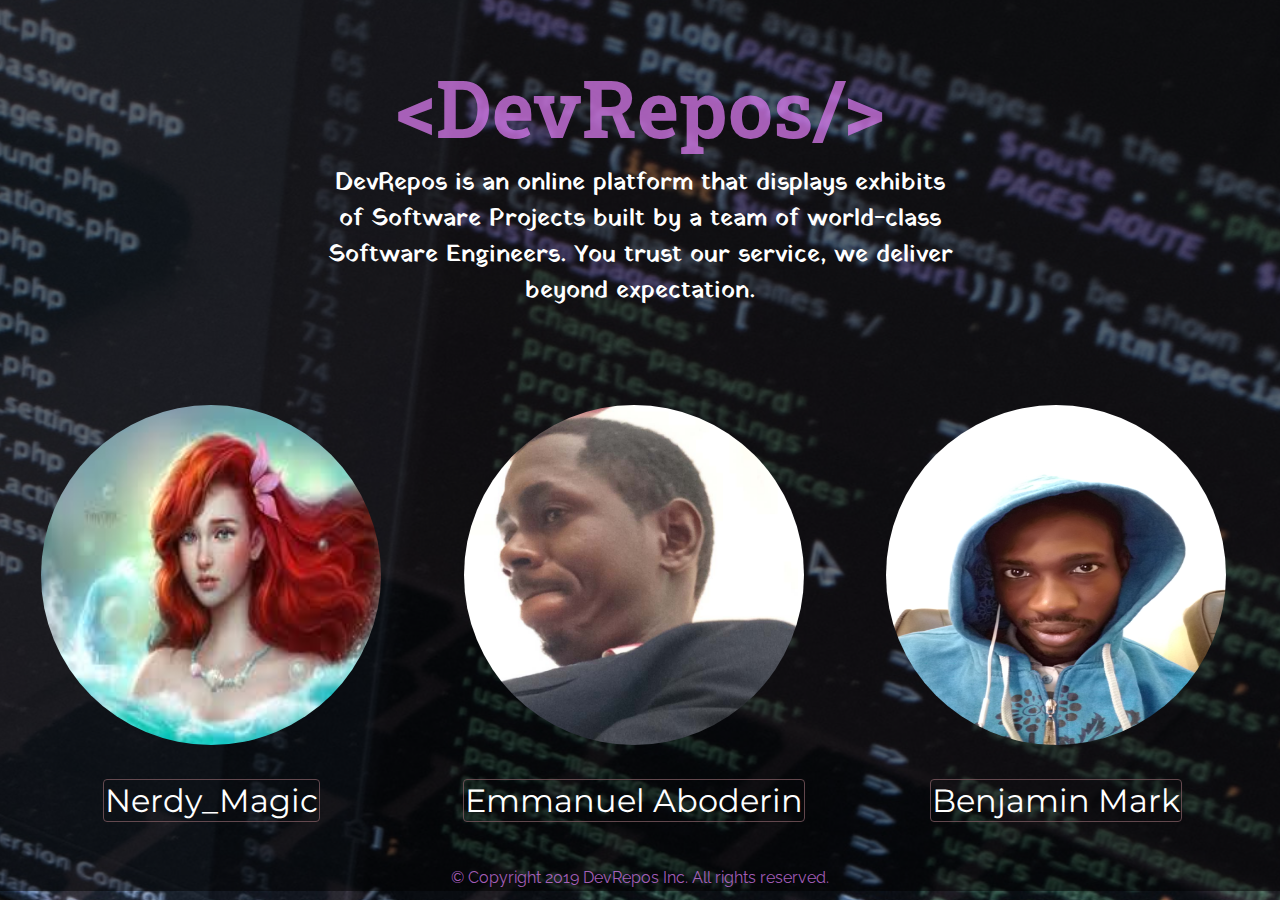
<file: index.html>
<!DOCTYPE html>
<html lang="en">
<head>
    <meta charset="UTF-8">
    <meta name="viewport" content="width=device-width, initial-scale=1.0">
    <meta http-equiv="X-UA-Compatible" content="ie=edge">
    <title>DevRepos</title>
    <link rel="stylesheet" href="index.css">
    <link href="https://fonts.googleapis.com/css?family=Roboto+Slab:300,400,700" rel="stylesheet"> 
    <link href="https://fonts.googleapis.com/css?family=Montserrat" rel="stylesheet">
    <link href="https://fonts.googleapis.com/css?family=Yatra+One" rel="stylesheet"> 
    <link href="https://fonts.googleapis.com/css?family=Raleway" rel="stylesheet"> 
</head>
<body>
    <div class="wrapper">
            <header>
            <div class = "container">
            <h1 class = "header-text">&lt;DevRepos/&gt;</h1>
            </div>
        </header>
        <main class = "main">
                <div class="about-text">
                        <p>DevRepos is an online platform that displays exhibits of Software Projects built by a team of world-class Software Engineers. You trust our service, we deliver beyond expectation.</p>
                </div>

                <article>
                    <img src="./image/myimage1.jpg" alt="NerdyMagic image">
                    <div class = "name">
                        <a href="../DevRepos/portofolio/Cynthia_Portfolio.HTML">
                        <p><span>Nerdy_Magic</span></p>
                    </a>
                    </div>
                </article>
                <article>
                    <img src="./image/emmanuel.jpg" alt="emmanuelaboderin">
                    <div class = "name">
                        <a href="./portofolio/emmanuel_portfolio.html">
                        <p><span>Emmanuel Aboderin</span></p>
                    </a>
                    </div>
                </article>
                <article>
                        <img src="./image/IMG_20160113_111054.jpg" alt="BenMark image">
                        <div class = "name">
                            <a href="./portofolio/mark_portfolio.html">
                            <p><span>Benjamin Mark</span></p>
                        </a>
                        </div>
                </article>
        
            </main>
            <div class="clearfix"></div>
            <footer class = "footer">
                <div class="container">
                    <p class="site-footer text-center">
                        &copy; Copyright 2019 DevRepos Inc. All rights reserved.
                    </p>
                </div>
            </footer>
    </div>
    
</body>
</html>
</file>
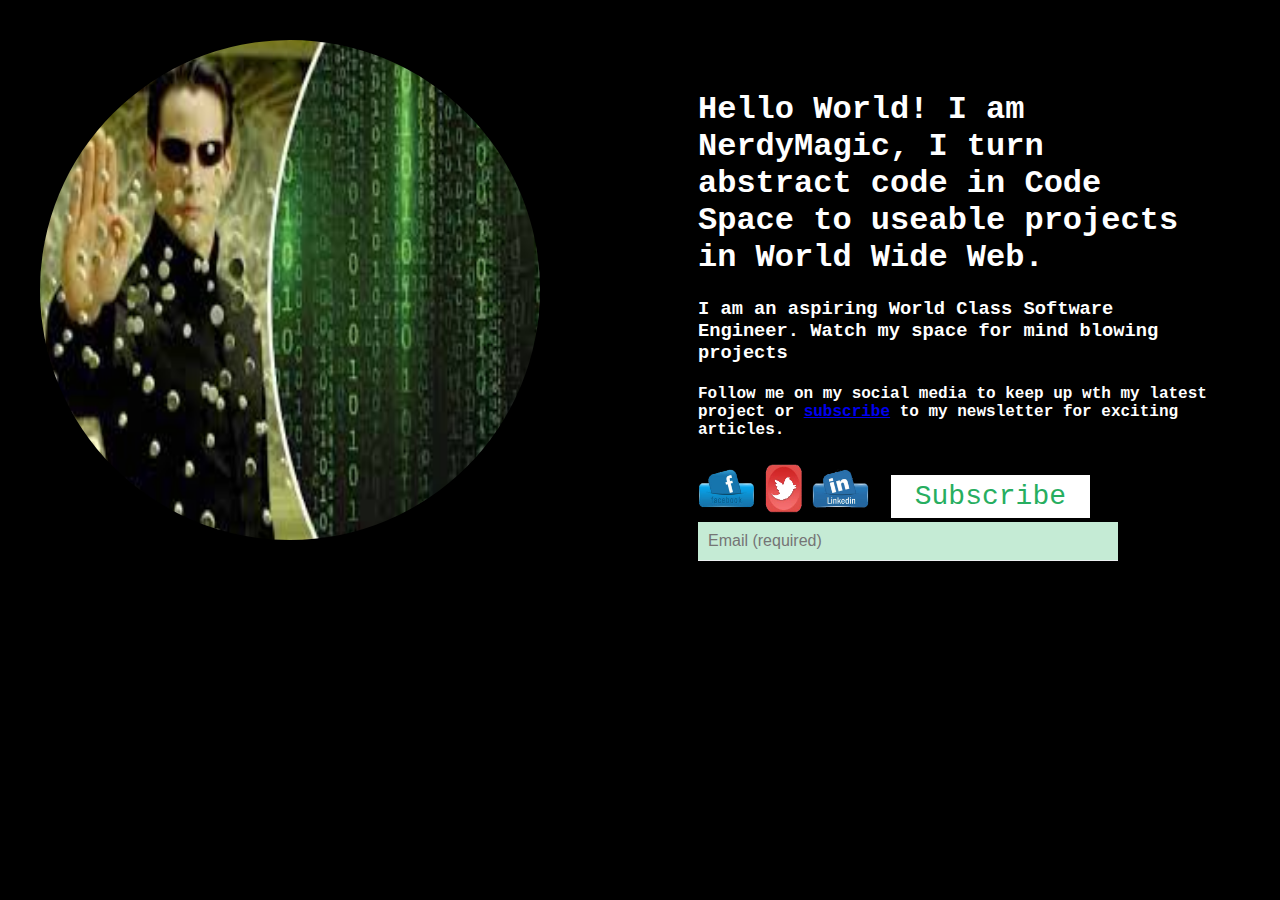
<file: Cynthia_Portfolio.HTML>
<!DOCTYPE html>
<html lang="en">
<head>
    <meta charset="UTF-8">
    <meta name="viewport" content="width=device-width, initial-scale=1.0">
    <meta http-equiv="X-UA-Compatible" content="ie=edge">
    <link rel="stylesheet" href="Cynthia_Portfolio.css">
    <title>NerdyMagic</title>
</head>
<body>
    <div>
        <img src="myimage.jpg" class= "profileimg" alt="image">
        <div class="site-text">
            <h1>Hello World! I am NerdyMagic, I turn abstract code in Code Space to useable projects in World Wide Web.</h1>
            <h3>I am an aspiring World Class Software Engineer. Watch my space for mind blowing projects</h3>
            <h4>Follow me on my social media to keep up wth my latest project or <a href="#"><strong>subscribe</strong></a> to my newsletter for exciting articles.</h5>
                <div id="socialimage"><p><img src="facebook2.png" alt="facebook"><img src="twitter1.png" alt="facebook"><img src="linkedin.png" alt="facebook">
                    <a href="#" class="formButton">Subscribe</a>
                    <input type="email" name="email" class="formStyle" placeholder="Email (required)" required />
                </p></div>
        </div>
    </div>
</body>
</html>
</file>
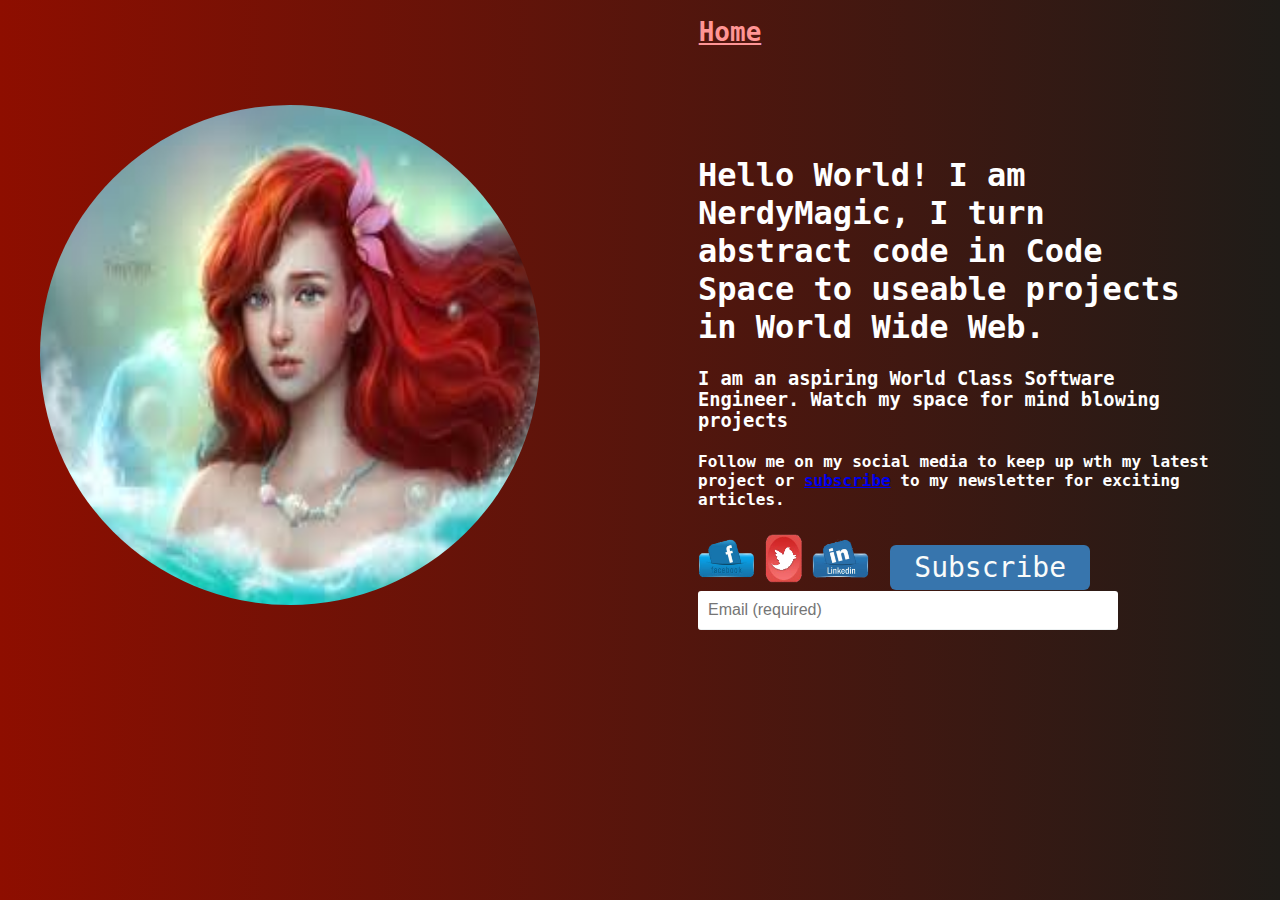
<file: portofolio/Cynthia_Portfolio.HTML>
<!DOCTYPE html>
<html lang="en">

<head>
    <meta charset="UTF-8">
    <meta name="viewport" content="width=device-width, initial-scale=1.0">
    <meta http-equiv="X-UA-Compatible" content="ie=edge">
    <link rel="stylesheet" href="../css/Cynthia_Portfolio.css">
    <title>NerdyMagic</title>
</head>

<body>
    <header>
        <div class = "container">
        <a href="../index.html"><h1 class="header-text">Home</h1></a>
        </div>
    </header>
    <div>
        <img src="../image/myimage1.jpg" class="profileimg" alt="image">
        <div class="site-text">
            <h1>Hello World! I am NerdyMagic, I turn abstract code in Code Space to useable projects in World Wide Web.
            </h1>
            <h3>I am an aspiring World Class Software Engineer. Watch my space for mind blowing projects</h3>
            <h4>Follow me on my social media to keep up wth my latest project or <a
                    href="#"><strong>subscribe</strong></a> to my newsletter for exciting articles.</h5>
                <div id="socialimage">
                    <p><img src="../image/facebook2.png" alt="facebook"><img src="../image/twitter1.png"
                            alt="facebook"><img src="../image/linkedin.png" alt="facebook">
                        <a href="#" class="formButton">Subscribe</a>
                        <input type="email" name="email" class="formStyle" placeholder="Email (required)" required />
                    </p>
                </div>
        </div>
    </div>
</body>

</html>
</file>
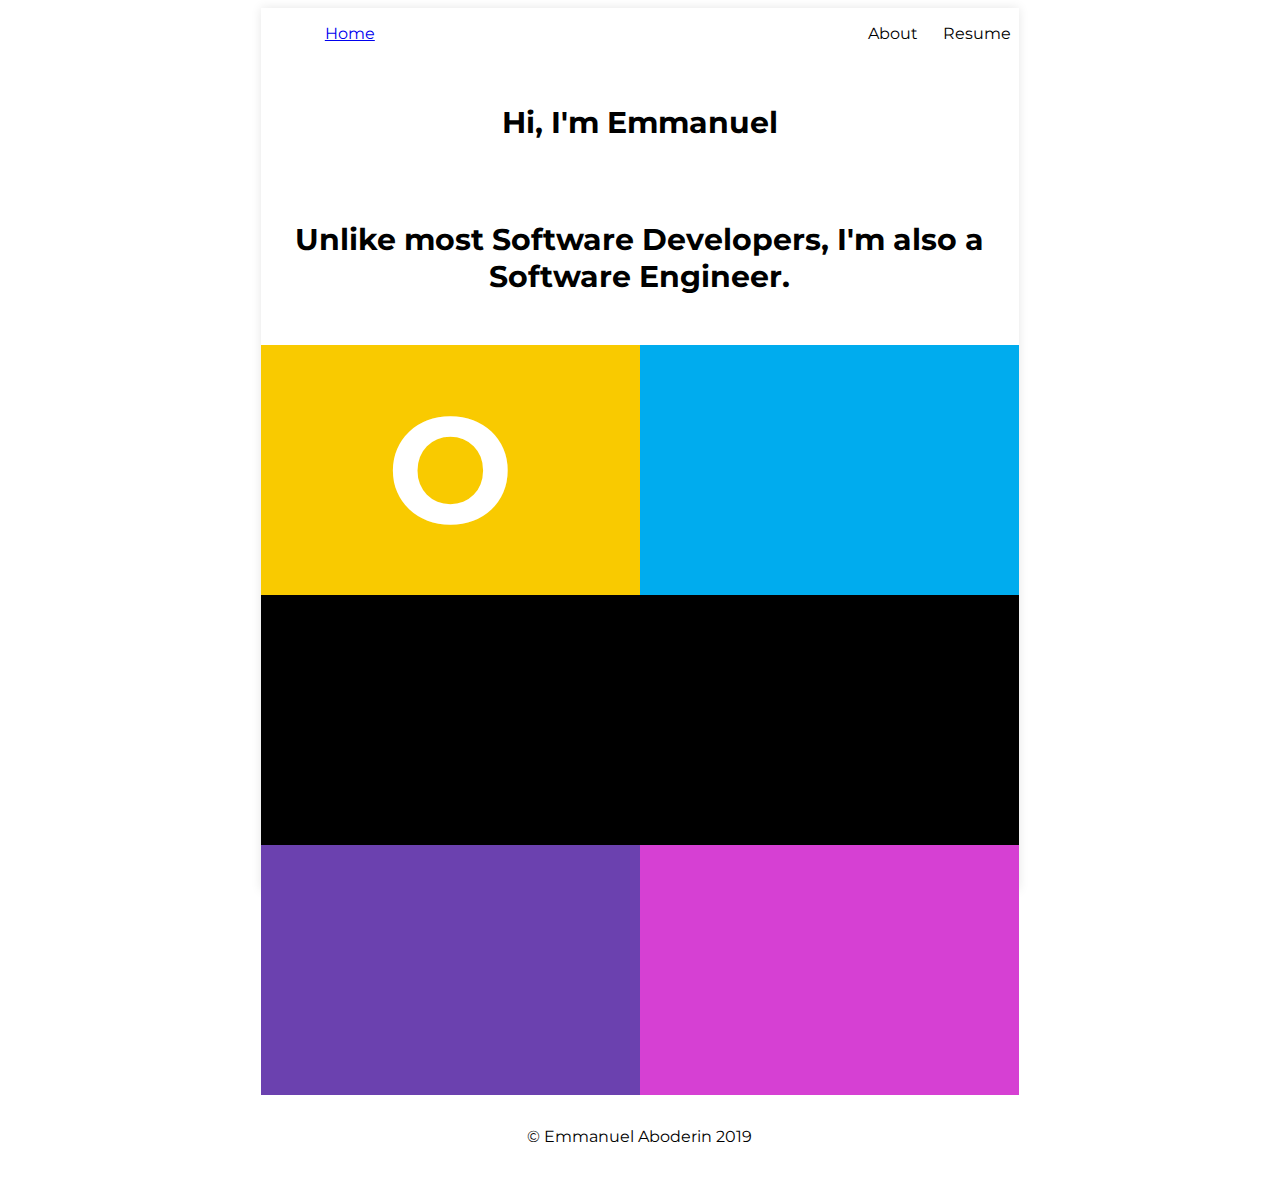
<file: portofolio/emmanuel_portfolio.html>
<html>
    <head>
        <title>Emmanuel Aboderin</title>
        <link rel="stylesheet" href="../css/emmanuel_portfolio.css">
        <link rel="stylesheet" href="https://use.fontawesome.com/releases/v5.8.1/css/all.css" integrity="sha384-50oBUHEmvpQ+1lW4y57PTFmhCaXp0ML5d60M1M7uH2+nqUivzIebhndOJK28anvf" crossorigin="anonymous">
        <link href="https://fonts.googleapis.com/css?family=Montserrat" rel="stylesheet">
    </head>
    <body>
        <div class="main">
            <div class="intro">
                <div class="nav">
                    <div class="nav-sub left">
                        <a href="../index.html"><span class="nav-item">Home</span></a> 
                    </div>
                    <div class="nav-sub middle">
                        <div class="logo">
                                <i class="fas fa-tooth"></i>
                        </div>    
                    </div>
                    <div class="nav-sub right">
                        <span class="nav-item right">Resume</span>
                        <span class="nav-item right">About</span>
                    </div>
                </div>

            </div>
            <div class="further">
                <div id="name">
                        <h1>
                            Hi, I'm Emmanuel
                        </h1>
                </div>
                <div id="des">
                    <h1>
                        Unlike most Software Developers, I'm also a Software Engineer.
                    </h1>
                </div>

                <div class="box">
                        <div class="inner-box a">
                            <div class="inner-left">
                                <h1><span>O</span></h1>
                            </div>
                            <div class="inner-right"><i class="fab fa-twitter"></i></div>
                        </div>
                        <div class="clearfix"></div>
                        <div class="inner-box b">
                                <i class="fab fa-google"></i>
                        </div>
                        <div class="inner-box c">
                            <div class="inner-left"><i class="fab fa-centercode"></i></div>
                            <div class="inner-right"><i class="fas fa-meteor"></i></div>
                        </div>
                    </div>
            </div>
            
            
           <div class="footer">
                &copy; Emmanuel Aboderin 2019
           </div> 
        </div>
    </body>
</html>
</file>
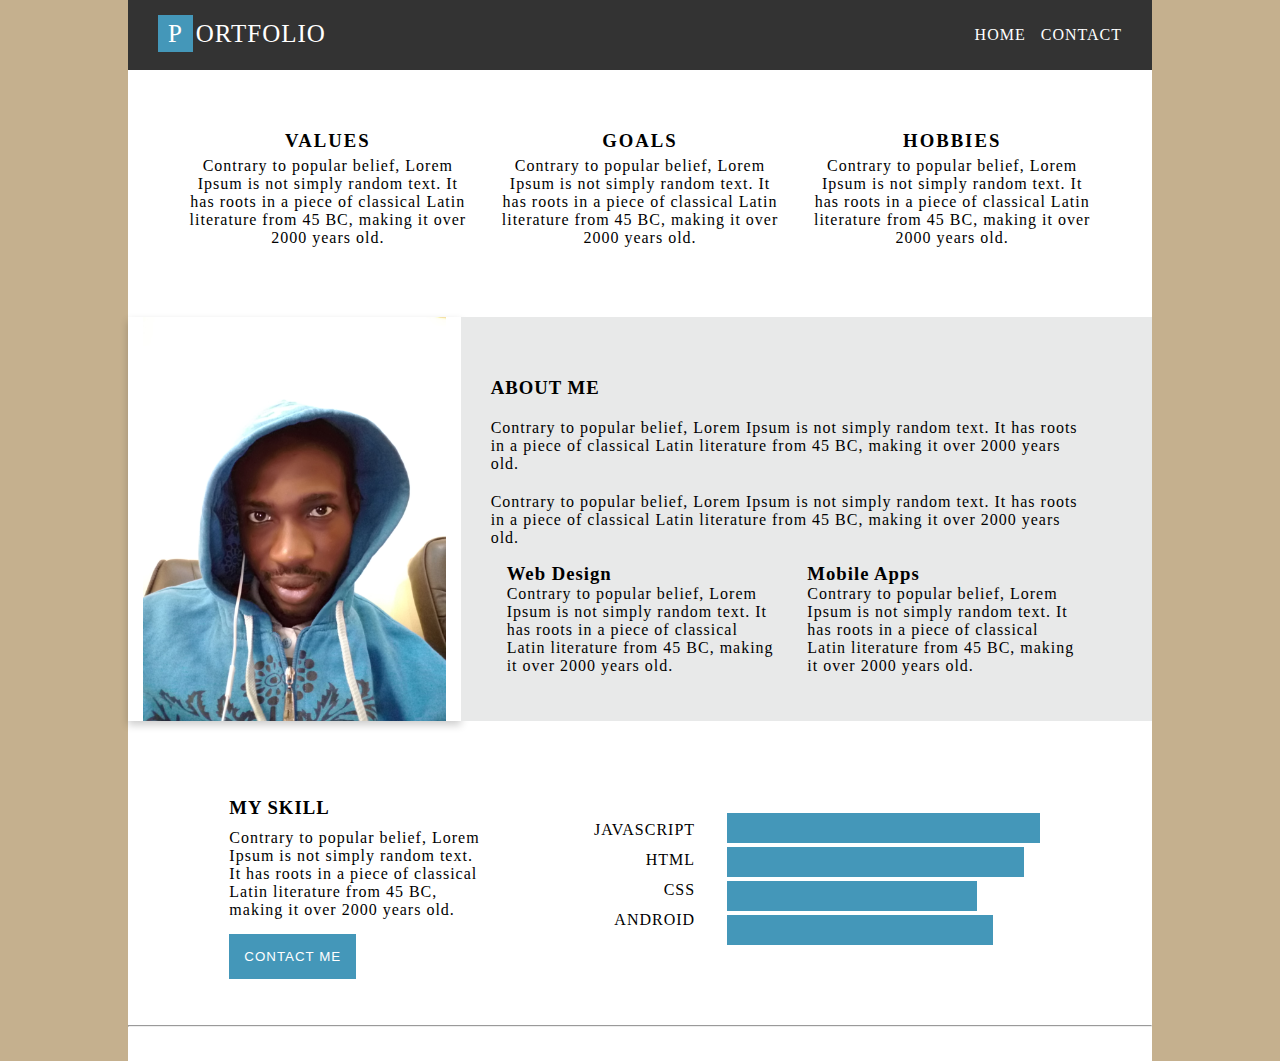
<file: portofolio/mark_portfolio.html>
<!DOCTYPE html>
<html lang="en">
<head>
    <meta charset="UTF-8">
    <meta name="viewport" content="width=device-width, initial-scale=1.0">
    <meta http-equiv="X-UA-Compatible" content="ie=edge">
    <title>Benjamin Mark</title>
    <link rel="stylesheet" href="../css/mark_portfolio.css">
    <link rel="stylesheet" href="https://use.fontawesome.com/releases/v5.8.1/css/all.css" integrity="sha384-50oBUHEmvpQ+1lW4y57PTFmhCaXp0ML5d60M1M7uH2+nqUivzIebhndOJK28anvf" crossorigin="anonymous">
</head>
<body>
    <div class="container">
    <div class="nav-bar">
        <nav>
            <div class="logo"><span class="logo-letter">P</span>ORTFOLIO</div>
            <ul class="menu-list">
                <li><a href="../index.html">HOME</a></li>
                <li><a href="#">CONTACT</a></li>
            </ul>
        </nav>
    </div>
    <div class="interest-section">
        <div class="grid values">
            <h3>Values</h3>
            <p>Contrary to popular belief, Lorem Ipsum is not simply random text. 
                It has roots in a piece of classical Latin literature from 45 BC, 
                making it over 2000 years old.</p>
        </div>
        <div class="grid goals">
            <div class="values">
                <h3>Goals</h3>
                <p>Contrary to popular belief, Lorem Ipsum is not simply random text. 
                    It has roots in a piece of classical Latin literature from 45 BC, 
                    making it over 2000 years old.</p>
            </div>
        </div>
        <div class="grid hobby">
            <h3>Hobbies</h3>
            <p>Contrary to popular belief, Lorem Ipsum is not simply random text. 
                It has roots in a piece of classical Latin literature from 45 BC, 
                making it over 2000 years old.</p>
        </div>

    </div>
    <div class="about-section">
        <div class="col-container">
            <div class="col my-image">
            </div>
            <div class="col2 my-about" style="background:#e8e9e9">
                <div class="about">
                    <h3>ABOUT ME</h3>
                    <p>Contrary to popular belief, Lorem Ipsum is not simply random text. 
                        It has roots in a piece of classical Latin literature from 45 BC, 
                        making it over 2000 years old.</p>
                    <p>Contrary to popular belief, Lorem Ipsum is not simply random text. 
                            It has roots in a piece of classical Latin literature from 45 BC, 
                            making it over 2000 years old.</p>
                </div>
                <div class="col-container">
                    <div class="col">
                        <div class="feature">
                            <h3>Web Design</h3>
                            <p>Contrary to popular belief, Lorem Ipsum is not simply random text. 
                                It has roots in a piece of classical Latin literature from 45 BC, 
                                making it over 2000 years old.</p>
                        </div>
                    </div>
                    
                    <div class="col">
                        <div class="feature">
                            <h3>Mobile Apps</h3>
                            <p>Contrary to popular belief, Lorem Ipsum is not simply random text. 
                                It has roots in a piece of classical Latin literature from 45 BC, 
                                making it over 2000 years old.</p>
                        </div>
                    </div>
                </div>
            </div>
        </div>
    </div>
    <div class="skill-section">
            <div class="col-container">
                    <div class="col">
                        <div class="skill skill-info">
                            <h3>MY SKILL</h3>
                            <p>Contrary to popular belief, Lorem Ipsum is not simply random text. 
                                It has roots in a piece of classical Latin literature from 45 BC, 
                                making it over 2000 years old.</p>
                            <button>CONTACT ME</button>
                        </div>
                    </div>
                    
                    <div class="col2">
                        <div class="skill skill-graphic">
                            <div class="col-container">
                                <div class="col">
                                    <div class="skill skill-bar-text">
                                        <dl>
                                            <dd class="percentage">
                                                <span class="text">
                                                JAVASCRIPT
                                                </span>
                                            </dd>
                                            <dd class="percentage">
                                                <span class="text">
                                                HTML
                                                </span>
                                            </dd>
                                            <dd class="percentage">
                                                <span class="text">
                                                CSS
                                                </span>
                                            </dd>
                                            <dd class="percentage">
                                                <span class="text">
                                                ANDROID
                                                </span>
                                            </dd>
                                        </dl>
                                    </div>
                                </div>
                                <div class="col2">
                                    <div class="skill skill-bar">
                                        <div class="bar bar-javascript"></div>
                                        <div class="bar bar-html"></div>
                                        <div class="bar bar-css"></div>
                                        <div class="bar bar-andr"></div>
                                    </div>
                                </div>
                                </div>
                        </div>
                    </div>
                </div>
    </div>

    <footer>
        <hr>
        <div class="social-button"><center>
                <i class="fab fa-facebook-square"></i>
                <i class="fab fa-instagram"></i>
                <i class="fab fa-twitter"></i>
            </center>
        </div>
    </footer>


</div>
</body>
</html>
</file>
<file: index.css>
body{
    background: url('./image/background-image.jpg');
    background-position: 62% 6%;
    /* color: #d87aeebf; */
    color: rgb(216,122,238,0.75);
    margin: 0px;
}
.wrapper{
    background-color: rgba(0,0,0,0.5);
    width: 100%;
    height: 99%;
    position: absolute;
}
header{
    text-align: center;
    font-family: 'Roboto Slab', serif;
    font-size: 40px;
}
article {
    width: 33%;
    float: left;
    text-align: center;
}
article img{
    width: 340px;
    border-radius: 50%;
    margin: auto;
    height: 340px;
}
article div p span{
    padding: 1px;
    /* border: 1px solid #79575ec2; */
    border: 1px solid rgb(121,87,94,0.8);
    border-radius: 4px;
    transition: padding, 0.5s;
}
article div p span:hover{
    padding: 7px;
    border: 1px solid #79575e;
}

article div p{
    font-size: 2em;
    font-family: 'Montserrat', sans-serif;
    color: white;
}
a{
    text-decoration: none;
}
.about-text p{
    width: 50%;
    text-align: center;
    margin: auto;
    font-size: 1.5em;
    color: white;
}
.about-text {
    margin-top: -3em;
    margin-bottom: 6em;
    font-family: 'Yatra One', cursive;
    color: #ffffffe0;
}
.clearfix{
    clear: both;
}
.text-center.site-footer{
    text-align: center;
    font-family: 'Raleway', sans-serif;
}
</file>
<file: Cynthia_Portfolio.css>
body{
    background-color: #000000;
    color: #ffffff;
    margin: 0;
}
.profileimg{
    border-radius: 50%;
    height: 500px;
    width: 500px;
    padding: 40px
}
.site-text{
    margin: 20px;
    float: right;
    width: 40%;
    height: 100%;
    font-family: 'Courier New', Courier, monospace;
    padding: 50px;

}
#socialimage img{
    width: 57px;
    height: 57px;
}
.formStyle { 
    background-color: #c5ebd5;
    padding: 10px; 
    width: 400px; 
    margin-bottom: 20px; 
    border-bottom-width: 1px; 
    border-bottom-style: solid; 
    border-bottom-color: #ecf0f1; 
    border-top-style: none; 
    border-right-style: none; 
    border-left-style: none; 
    font-size: 1em;
    font-weight: 100;
    color: #ffffff;
  }
  
  .formButton {
      float: right;
      background-color:#ffffff;
      display:inline-block;
      color:#27ae60;
      font-size:28px;
      font-weight: 500;
      padding:6px 24px;
      margin-top: 15px;
      margin-right: 120px;
      text-decoration:none;
  }
  
  .formButton:hover {
      background-color: #27ae60;
    color:#ffffff;
  }
  
  .formButton:active {
      position:relative;
      top:3px;
  }
  
  /*To remove the outline that appears on clicking the input textbox*/
  input:focus {
    outline: none;
  }
</file>
<file: css/Cynthia_Portfolio.css>
body{
    background: #8E0E00;  /* fallback for old browsers */
background: -webkit-linear-gradient(to left, #1F1C18, #8E0E00);  /* Chrome 10-25, Safari 5.1-6 */
background: linear-gradient(to left, #1F1C18, #8E0E00); /* W3C, IE 10+/ Edge, Firefox 16+, Chrome 26+, Opera 12+, Safari 7+ */

    color: #ffffff;
    margin: 0;
}
.container{
 text-align: center;
}
.container h1 {
    padding-left: 180px;
    font-family: monospace;
    color: #ff9595;
    text-decoration: underline;
}
.container a:hover{
    color: #501212;
}
.profileimg{
    border-radius: 50%;
    height: 500px;
    width: 500px;
    padding: 40px
}
.site-text{
    margin: 20px;
    float: right;
    width: 40%;
    height: 100%;
    font-family: monospace, 'Courier New', Courier;
    padding: 50px;

}
#socialimage img{
    width: 57px;
    height: 57px;
}
.formStyle { 
    background-color: #ffffff;
    padding: 10px; 
    width: 400px; 
    margin-bottom: 20px; 
    border-bottom-width: 1px; 
    border-bottom-style: solid; 
    border-bottom-color: #ecf0f1; 
    border-top-style: none; 
    border-right-style: none; 
    border-left-style: none; 
    font-size: 1em;
    font-weight: 100;
    color: #ffffff;
    border-radius: 3px;
  }
  
  .formButton {
    border-radius: 6px;
    float: right;
    background-color: #3775ad;
    display: inline-block;
    color: #f9fbfa;
    font-size: 28px;
    font-weight: 500;
    padding: 6px 24px;
    margin-top: 15px;
    margin-right: 120px;
    text-decoration: none
  }
  
  .formButton:hover {
      background-color: #20517d;
    color:#ffffff;
  }
  
  .formButton:active {
      position:relative;
      top:3px;
  }
  
  /*To remove the outline that appears on clicking the input textbox*/
  input:focus {
    outline: none;
  }
</file>
<file: css/emmanuel_portfolio.css>
*{
    /* border: 1px solid rgb(231, 21, 221); */
    font-family: 'Montserrat', sans-serif;
}
.main{
    height: 98vh;
    display: block;
    width: 60%;
    margin: auto;
    /* background-color: rgba(255, 255, 255, 0.865); */
    /* box-shadow: 1px 2px rgba(0, 0, 0, 0.247); */
    box-shadow: 0 0 10px 0 rgba(0,0,0,.1);
}
.intro{
    /* border: 1px solid black; */
    height: 30px;
    /* background-color: green; */
    display: block;
    padding-top: 1em;
    /* margin: 0 4em; */
}
.nav{
    margin: auto;
    display: flex;
}
.nav-sub{
    width: 30%;
    display: inline-block;
    margin: auto;
    height: 30px;
    /*background-color: aqua;*/
}
.nav-sub.left{
    padding-left: 4em;
}
.left{
    width: 30%;
    float: left;
    height: 30px;
}
.middle{
    width: 35%;
}
.right{
    width: 30%;
    float: right;
    height: 30px;
}
.logo{
    font-size: 30px;
    margin: auto;
    display: block;
}
i.fa-tooth{
    display: table;
    margin: auto;
}
.nav-item{
    /* width: 10%; */
}
span.nav-item{
    margin-right: 10px;
}
h1{
    font-size: 30px;
    padding: 1em;
    text-align: center;
}
.inner-box{
    height: 250px;
    width: 100%;
    background-color: black;
}

.a{
    background-color: #00ACEE;
}
.b{
    background-color: #000;
}
.b:hover{
    background-color: rgba(32, 32, 32, 0.562);
}
.c{
    background-color: #D640D3;
}
.clearfix{
    clear: both;
}
.inner-left, .inner-right{
    width: 50%;
    height: 250px;
}
.inner-left{
    background-color: #F9CA00;
    float: left;
    transition: background-color, 1s;
}
.inner-left:hover{
    background-color: rgb(217, 228, 125)
}
.inner-right{
    background-color: #00ACEE;
    float: right;
    transition: background-color, 1s;
}
.inner-right:hover{
    background-color: rgb(71, 194, 243);
    float: right;
}
.footer{
    text-align: center;
    padding: 2em;
}
.inner-box{
    text-align: center;
    transition: background-color, 1s;
}
.inner-box > .inner-left > h1{
    font-size: 150px;
    text-align: center;
    color: white;
    line-height: 250px;
    padding: 0;
    margin: 0;
}
.inner-box .inner-right{
    text-align: center;
    vertical-align: middle;
}
.fab.fa-twitter{
    color: white;
    font-size: 150px;
    /* text-align: center; */
    line-height: 250px;

}
.box *{
    /* border: 1px solid aquamarine */
}
.inner-box.b i.fa-google{
    font-size: 150px;
    line-height: 250px;
    color: white;
}
.inner-box.c .inner-right i, .inner-box.c .inner-left i{
    color: white;
    line-height: 250px;
    font-size: 150px;
}
.inner-box.c .inner-right{
    background-color: #D640D3;
}
.inner-box.c .inner-right:hover{
    background-color: rgb(240, 114, 238);
}
.inner-box.c .inner-left{
    background-color: #6B41AF;
}
.inner-box.c .inner-left:hover{
    background-color: rgb(167, 126, 233);
}
</file>
<file: css/mark_portfolio.css>
*{
    margin: 0;
    padding:0;
    box-sizing: border-box;
    -moz-box-sizing: border-box;
    box-sizing: border-box;
    letter-spacing: 1px;
}
body{
    background: #c5b08e;
}
.container{
    margin:0 10%;
    background: #ffffff;
}
.menu-list li a{
    margin-right: 10px;
    text-decoration: none;
    color: #fff;
    letter-spacing: 1px;
    text-transform: uppercase;
    display: block;
    line-height: 30px;
    position:relative;
    z-index: 1;
}
.menu-list li{
    list-style: none;
    display: inline-block;
}
.logo{
    width:15%;
    float: left;
    text-transform: uppercase;
    color: #fff;
    font-size: 25px;
    text-align: left;
    padding-left:2%;
}
.logo-letter{
    background: #4497b9;
    padding: 5px 10px;
    margin: 0 3px 0 0;
}
nav{
    position: relative;
    padding: 20px 20px 20px 10px;
    text-align: right;
    z-index: 1;
    background: #333;
    margin: 0 auto;
}
.menu-list li a:hover{
    color:  #0085ba;
}
/* Interest section */
.interest-section .grid{
    display: inline-block;
    width: 30%;
    padding: 10px;
}
.interest-section{
    margin-top: 60px;
    text-align: center;
}
.interest-section h3{
    margin-bottom: 15px;
    text-transform: uppercase;
    letter-spacing: 2px;
    line-height: 2px;
}
.interest-section p{
    letter-spacing: 1px;
}

.about-section{
    margin-top:60px;
}
.col-container {
    display: flex;
    width: 100%;
  }
  .col {
    flex: 1;
    padding: 16px;
  }
  .col2 {
    flex: 2;
    padding: 16px;
  }
  .col.my-image{
    background-image: url(../image/IMG_20160113_111054.jpg);
    background-size: contain;
    background-repeat: no-repeat;
    background-position: center;
    box-shadow: 0 4px 8px 0 rgba(0,0,0,0.2);
    transition: 0.3s; 
}
.col2.my-about{
    padding:30px;
    padding-right: 60px;
}
.col2 .about{
    margin-top:30px;
}
.col2 .about p{
  margin-top:20px;
}
.skill-section{
    margin:60px 80px 30px; 
}
.skill-info{
    padding:0 2%;
}
.skill h3{
    margin-bottom: 10px;
}
.skill-info p{
    margin-bottom: 15px;
}
button{
    padding: 15px;
    background: #4497b9;
    border: none;
    outline: none;
    color: #fff;
}
.bar{
    display: inline-block;
    height: 30px;
}
.percentage{
    height:30px;
}
.bar.bar-andr {
background: #4497b9;
width:85%; 
}
.bar-html {
    background: #4497b9;
    width:95%; 
    }
.bar-javascript {
    background: #4497b9;
    width:100%; 
    }
.bar-css {
    background: #4497b9;
    width:80%; 
    }
.skill-bar-text{
    text-align: right;
    position: relative;
    top: 50%; 
    transform: translateY(-50%);
    -webkit-transform: translateY(-50%);
}
footer .social-button .fab{
    font-size: 30px;
    margin:10px;
}
footer .social-button .fab:hover{
    color: #4497b9;
}
</file>
